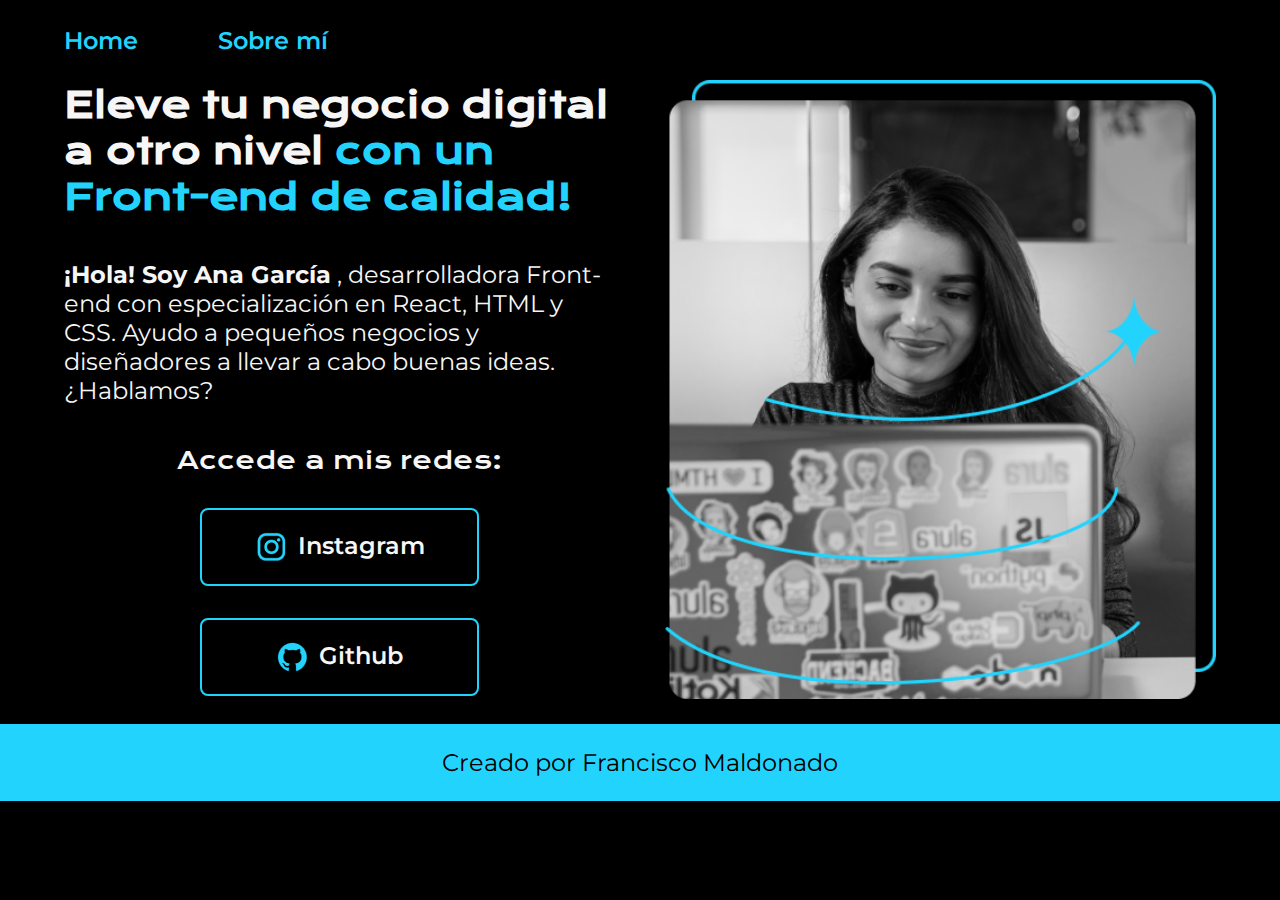
<file: index.html>
<!DOCTYPE html>
<html lang="es-cl">
<head>
    <meta charset="UTF-8">
    <meta name="viewport" content="width=device-width, initial-scale=1.0">
    <title>Portafolio</title>
    <link rel="stylesheet" href="./styles/style.css">
</head>
<body>
    <header class="header">
        <nav class="header-menu">
            <a class="header-menu-link" href="index.html">Home</a>
            <a class="header-menu-link" href="about.html">Sobre mí</a>
        </nav>
    </header>
    <main class="presentacion">
        <section class="presentacion-contenido">
            <h1 class="presentacion-contenido-titulo">
                Eleve tu negocio digital a otro nivel 
                <strong class="titulo-destacado">con un Front-end de calidad!</strong>
            
            </h1>
            <p class="presentacion-contenido-parrafo">
                <strong>¡Hola! Soy Ana García</strong>
                , desarrolladora Front-end con especialización en React, 
                HTML y CSS.
                Ayudo a pequeños negocios y diseñadores a llevar a cabo 
                buenas ideas. ¿Hablamos?
            </p>
            <div class="presentacion-botones">
                <h2 class="presentacion-botones-subtitulo">Accede a mis redes:</h2>
                <a class="presentacion-botones-link" href="https://www.instagram.com/fmardo_/">
                    <img src="./assets/instagram.png">
                    Instagram</a>
                <a class="presentacion-botones-link" href="https://github.com/Mardopro">
                    <img src="./assets/github.png">
                    Github</a>
            </div>
        </section>
            
            <img class="presentacion-imagen" src="./assets/Imagem.png" alt="Imagen de Ana Garcia trabajando en su notebook">
            
    </main>
    <footer class="footer">
        <p>Creado por Francisco Maldonado</p>
    </footer>
</body>
</html>
</file>
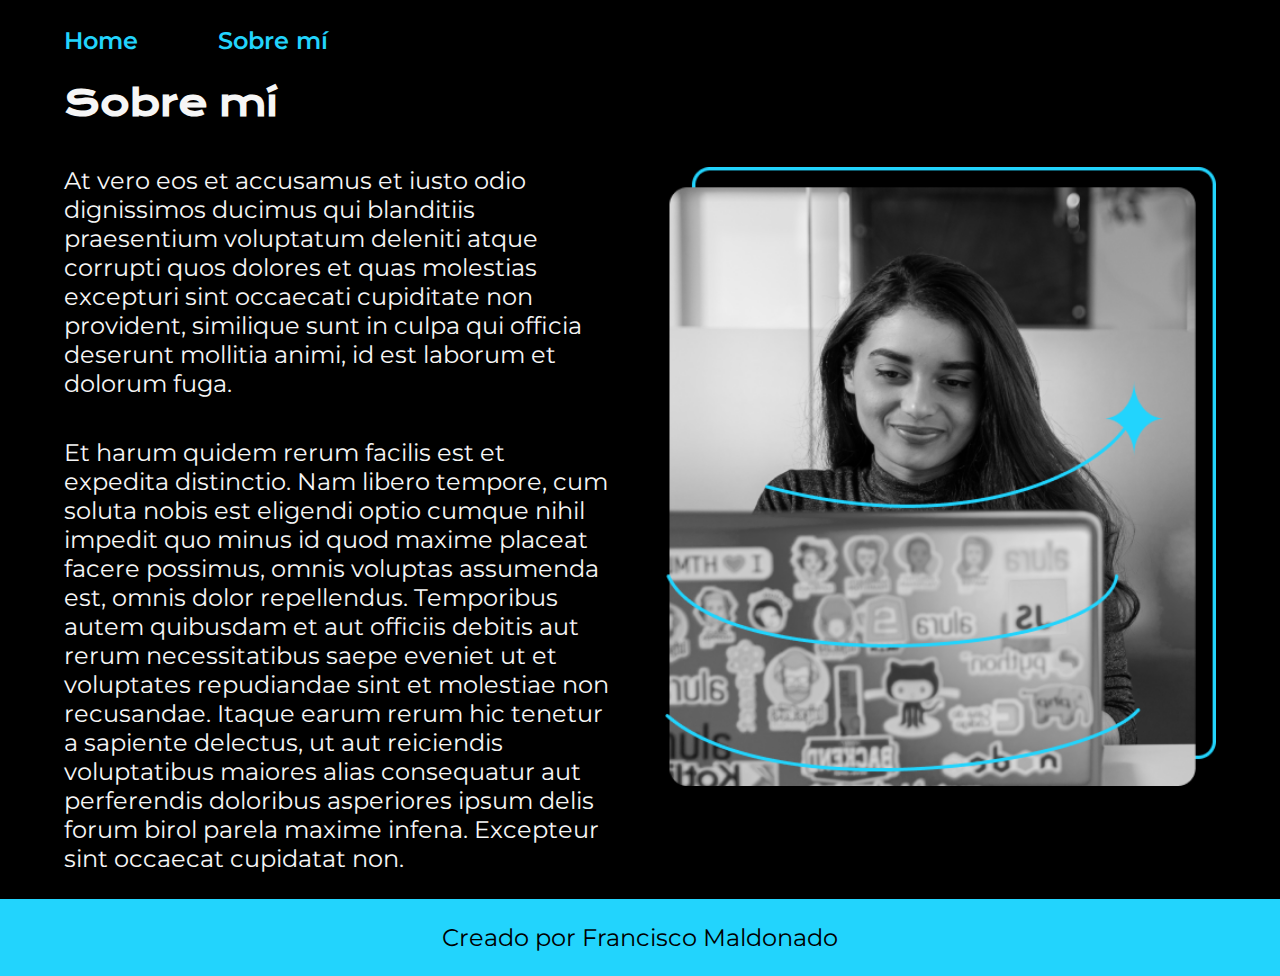
<file: about.html>
<!DOCTYPE html>
<html lang="es-cl">
<head>
    <meta charset="UTF-8">
    <meta name="viewport" content="width=device-width, initial-scale=1.0">
    <title>Sobre mi</title>
    <link rel="stylesheet" href="./styles/style.css">
</head>

<body>
    <header class="header">
        <nav class="header-menu">
            <a class="header-menu-link" href="index.html">Home</a>
            <a class="header-menu-link" href="about.html">Sobre mí</a>
        </nav>
    </header>
    <main class="presentacion">
        <section class="presentacion-contenido">
            <h1 class="presentacion-contenido-titulo">Sobre mí</h1>
            <p class="presentacion-contenido-parrafo">At vero eos et accusamus et iusto odio dignissimos 
                ducimus qui blanditiis praesentium voluptatum deleniti atque corrupti quos dolores et quas 
                molestias excepturi sint occaecati cupiditate non provident, similique sunt in culpa qui 
                officia deserunt mollitia animi, id est laborum et dolorum fuga.</p>
            <p class="presentacion-contenido-parrafo">Et harum quidem rerum facilis est et expedita distinctio.
                 Nam libero tempore, cum soluta nobis est eligendi optio cumque nihil impedit quo minus id 
                 quod maxime placeat facere possimus, omnis voluptas assumenda est, omnis dolor repellendus. 
                 Temporibus autem quibusdam et aut officiis debitis aut rerum necessitatibus saepe eveniet ut 
                 et voluptates repudiandae sint et molestiae non recusandae. Itaque earum rerum hic tenetur a 
                 sapiente delectus, ut aut reiciendis voluptatibus maiores alias consequatur aut perferendis 
                 doloribus asperiores ipsum delis forum birol parela maxime infena. Excepteur sint occaecat 
                 cupidatat non.</p>
        </section>

        <img class="presentacion-imagen" src="./assets/Imagem.png" alt="Imagen de Ana Garcia trabajando en su notebook">
    </main>
    
    <footer class="footer">
        <p>Creado por Francisco Maldonado</p>
    </footer>

</body>
</html>
</file>
<file: styles/style.css>
@import url('https://fonts.googleapis.com/css2?family=Krona+One&family=Montserrat:ital,wght@0,100..900;1,100..900&display=swap');

:root{
    --color-primario:#000000;
    --color-secundario:#f6f6f6;
    --color-terceario:#22D4FD;
    --color-hover:#272727;

    --fuente-montserrat:"Montserrat", sans-serif;
    --fuente-krona:"Krona One", sans-serif;
}

*{
    margin:0;
    padding:0;
}



body{
    background-color: var(--color-primario);
    color: var(--color-secundario);
    box-sizing: border-box;
}

.titulo-destacado{
    color:var(--color-terceario)
}

.texto-destacado{
    color:#44D;
}

.header{
    padding: 2% 0% 0% 5%;  
}

.header-menu{
    display: flex;
    gap: 80px;
}

.header-menu-link{
    font-family: var(--fuente-montserrat);
    font-size: 1.5rem;
    font-weight: 600;
    color: var(--color-terceario);
    text-decoration: none;
    
}

.presentacion{
    display:flex;
    align-items: center;
    padding: 2% 5%;
    justify-content: space-between;
    gap: 50px;
}

.presentacion-contenido{
    width: 50%;
    display: flex;
    flex-direction: column;
    gap: 40px;
}

.presentacion-contenido-titulo{
    font-size: 2.25rem;
    font-family: var(--fuente-krona);
    
}

.presentacion-contenido-parrafo{
    font-size: 1.5rem;
    font-family: var(--fuente-montserrat);
}

.presentacion-botones{
    display: flex;
    justify-content: space-between;
    flex-direction: column;
    align-items: center;
    gap: 32px;

}

.presentacion-botones-subtitulo{
    font-family: var(--fuente-krona);
    font-size: 1.5rem;
    font-weight: 400;
}

.presentacion-botones-link{

    width: 50%;
    text-align: center;
    padding: 21px 0px;
    border-radius: 8px;
    font-family: var(--fuente-montserrat);
    font-size: 1.5rem;
    font-weight: 600;
    text-decoration: none;
    color: var(--color-secundario);
    border:2px solid var(--color-terceario);
    display: flex;
    justify-content: center;
    gap: 10px;
}

.presentacion-imagen{
    width: 50%;
}

.presentacion-botones-link:hover{
    background-color: var(--color-hover);
}



.footer{
    background-color: var(--color-terceario);
    padding: 24px;
    text-align: center;
    color: var(--color-primario);
    font-family: var(--fuente-montserrat);
    font-weight: 400;
    font-size: 1.5rem;

}

@media (max-width:950px){
    
    .header{
        padding: 10%;  
    }
    
    .header-menu{
        justify-content: center;

    }

    .presentacion{
        flex-direction: column-reverse;
        padding: 5%;
    }

    .presentacion-contenido{
        width: auto;
    }
}
</file>
